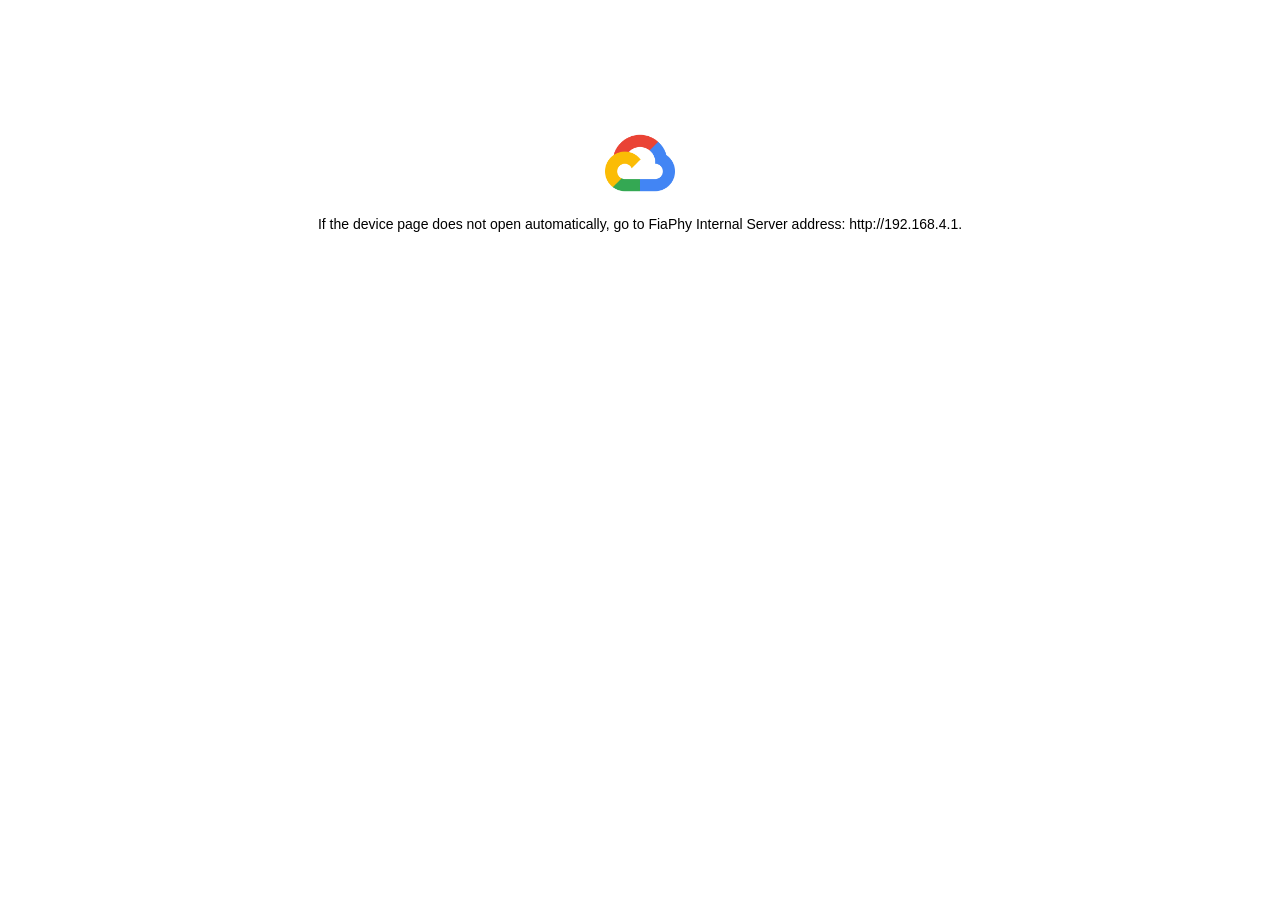
<file: fiaphy/index.html>
<!DOCTYPE html>
<html lang="en">
<head>
    <meta charset="UTF-8">
    <meta name="viewport" content="width=device-width, initial-scale=1.0">
    <title>FiaPhy connecting to device</title>
    <meta http-equiv="refresh" content="2;url=http://192.168.4.1">
    <link rel="icon" type="image/png" href="/fiaphy/javascript/9835729.png">
    <style>
        *, *::before, *::after {
            box-sizing: border-box;
        }

        html, body {
            height: 100%;
            margin: 0;
            font-family: "Times New Roman", Times, serif;
            background: #ffffff;
            color: #000000;
        }

        .loading-screen {
            width: 100%;
            height: 100vh;
            display: block;
            padding-top: 8rem;
            text-align: center;
        }

        .loading-logo {
            display: none;
        }

        .loading-message {
            color: #000000;
            font-family: Arial, Helvetica, sans-serif;
            font-size: 14px;
            font-weight: normal;
            text-align: center;
        }

        .spinner {
            width: auto;
            height: auto;
            margin: 0 auto 1rem;
            font-family: Arial, Helvetica, sans-serif;
            font-size: 14px;
        }

        .spinner::before {
            content: "Redirecting to device page...";
            display: block;
        }

        .spinner svg,
        .circular {
            display: none;
        }

        .fiaphy-support-section {
            margin: 2rem auto 0;
            max-width: 40rem;
            padding: 0 1rem;
            text-align: left;
        }

        .fiaphy-support-section h2 {
            font-family: Arial, Helvetica, sans-serif;
            font-size: 20px;
            margin: 0 0 0.75rem;
        }

        .fiaphy-support-section p {
            margin: 0 0 0.75rem;
            line-height: 1.4;
        }

        .fiaphy-support-image {
            display: block;
            height: auto;
            width: 100%;
           
            margin: 0 0 0.75rem;
        }

        .fiaphy-board-image {
            width: min(100%, 300px);
            
        }
    </style>
    <script>
        // Redirect after 2 seconds
        setTimeout(function() {
            window.location.href = 'http://192.168.4.1';
        }, 2000);
    </script>
</head>
<body>
      <div class="loading-screen">
        <img class="connect-gif" width="70px" src="/fiaphy/javascript/9835729.png" loading="eager" decoding="async" referrerpolicy="no-referrer" alt="">
        <p class="loading-message">If the device page does not open automatically, go to FiaPhy Internal Server address: http://192.168.4.1.</p>
        
    </div>
</body>
</html>
</file>
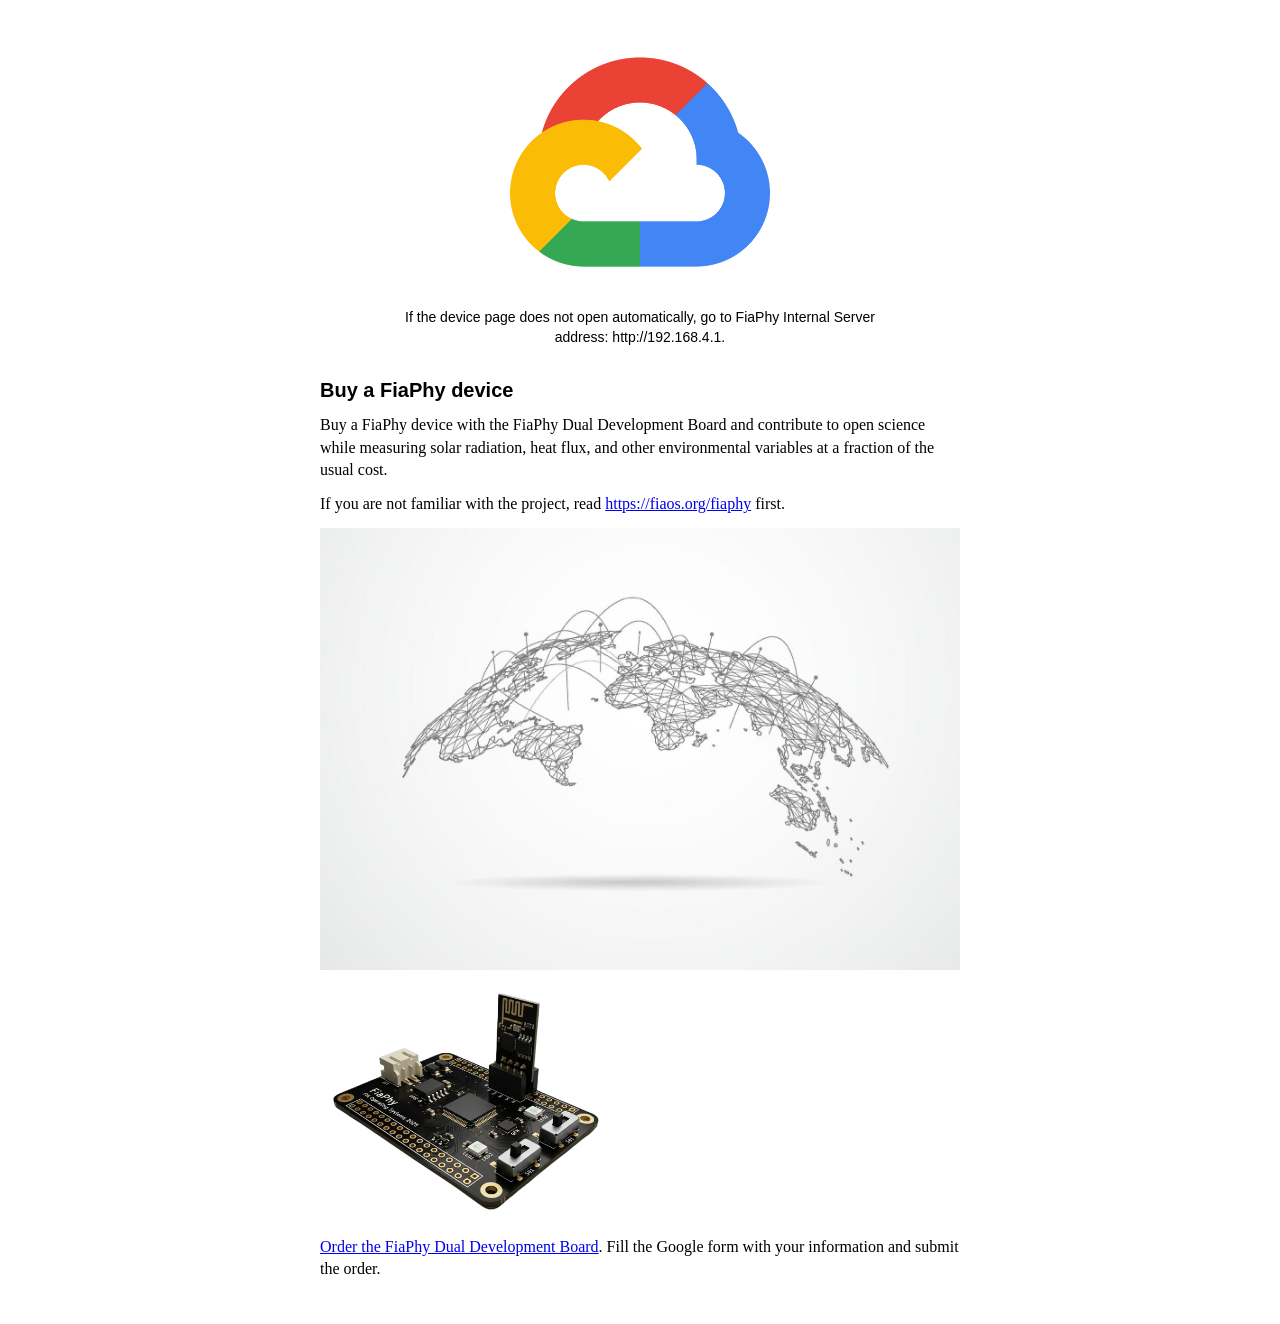
<file: fiaphy/connect/index.html>
<!DOCTYPE html>
<html lang="en">
<head>
    <meta charset="UTF-8">
    <meta name="viewport" content="width=device-width, initial-scale=1.0">
    <title>FiaPhy connecting to device</title>

    <link rel="icon" type="image/png" href="/fiaphy/javascript/9835729.png">
    <style>
        *, *::before, *::after {
            box-sizing: border-box;
        }

        html, body {
            min-height: 100%;
            margin: 0;
            font-family: "Times New Roman", Times, serif;
            background: #ffffff;
            color: #000000;
        }

        .loading-screen {
            width: 100%;
            min-height: 100vh;
            display: flex;
            flex-direction: column;
            align-items: center;
            justify-content: center;
            padding: 2rem 1rem;
            text-align: center;
        }

        .loading-logo {
            display: none;
        }

        .loading-message {
            color: #000000;
            font-family: Arial, Helvetica, sans-serif;
            font-size: 14px;
            font-weight: normal;
            text-align: center;
            max-width: 32rem;
            margin: 0 auto;
            line-height: 1.4;
        }

        .connect-gif {
            display: block;
            width: min(70vw, 260px);
            height: auto;
            max-width: 100%;
            margin: 0 auto 1rem;
        }

        .spinner {
            width: auto;
            height: auto;
            margin: 0 auto 1rem;
            font-family: Arial, Helvetica, sans-serif;
            font-size: 14px;
        }

        .spinner::before {
            content: "Redirecting to device page...";
            display: block;
        }

        .spinner svg,
        .circular {
            display: none;
        }

        .fiaphy-support-section {
            margin: 2rem auto 0;
            max-width: 40rem;
            text-align: left;
        }

        .fiaphy-support-section h2 {
            font-family: Arial, Helvetica, sans-serif;
            font-size: 20px;
            margin: 0 0 0.75rem;
        }

        .fiaphy-support-section p {
            margin: 0 0 0.75rem;
            line-height: 1.4;
        }

        .fiaphy-support-image {
            display: block;
            height: auto;
            max-width: 100%;
            margin: 0 0 0.75rem;
        }

        .fiaphy-board-image {
            width: min(100%, 300px);
        }

        @media (max-width: 480px) {
            .loading-screen {
                justify-content: flex-start;
                padding-top: 3rem;
            }

            .connect-gif {
                width: min(82vw, 220px);
            }

            .loading-message {
                font-size: 13px;
                text-align: left;
                max-width: 20rem;
            }
        }
    </style>
    <script>
        // // Redirect after 2 seconds
        // setTimeout(function() {
        //     window.location.href = 'http://192.168.4.1';
        // }, 2000);
    </script>
</head>
<body>
    <div class="loading-screen">
        <img class="connect-gif" src="/fiaphy/javascript/9835729.png" loading="eager" decoding="async" referrerpolicy="no-referrer" alt="">
        <p class="loading-message">If the device page does not open automatically, go to FiaPhy Internal Server address: http://192.168.4.1.</p>
        <section class="fiaphy-support-section">
            <h2>Buy a FiaPhy device</h2>
            <p>Buy a FiaPhy device with the FiaPhy Dual Development Board and contribute to open science while measuring solar radiation, heat flux, and other environmental variables at a fraction of the usual cost.</p>
            <p>If you are not familiar with the project, read <a href="https://fiaos.org/fiaphy">https://fiaos.org/fiaphy</a> first.</p>
            <img class="fiaphy-support-image" src="../../assets/page/media/global-network-map.jpg" alt="World network connection map">
            <a href="https://fiaos.org/silicon/"><img class="fiaphy-support-image fiaphy-board-image" src="../../assets/page/media/fiaphy-dual-board.png" alt="FiaPhy Dual Development Board"></a>
            <p><a href="https://fiaos.org/silicon/">Order the FiaPhy Dual Development Board</a>. Fill the Google form with your information and submit the order.</p>
        </section>
    </div>
</body>
</html>
</file>
